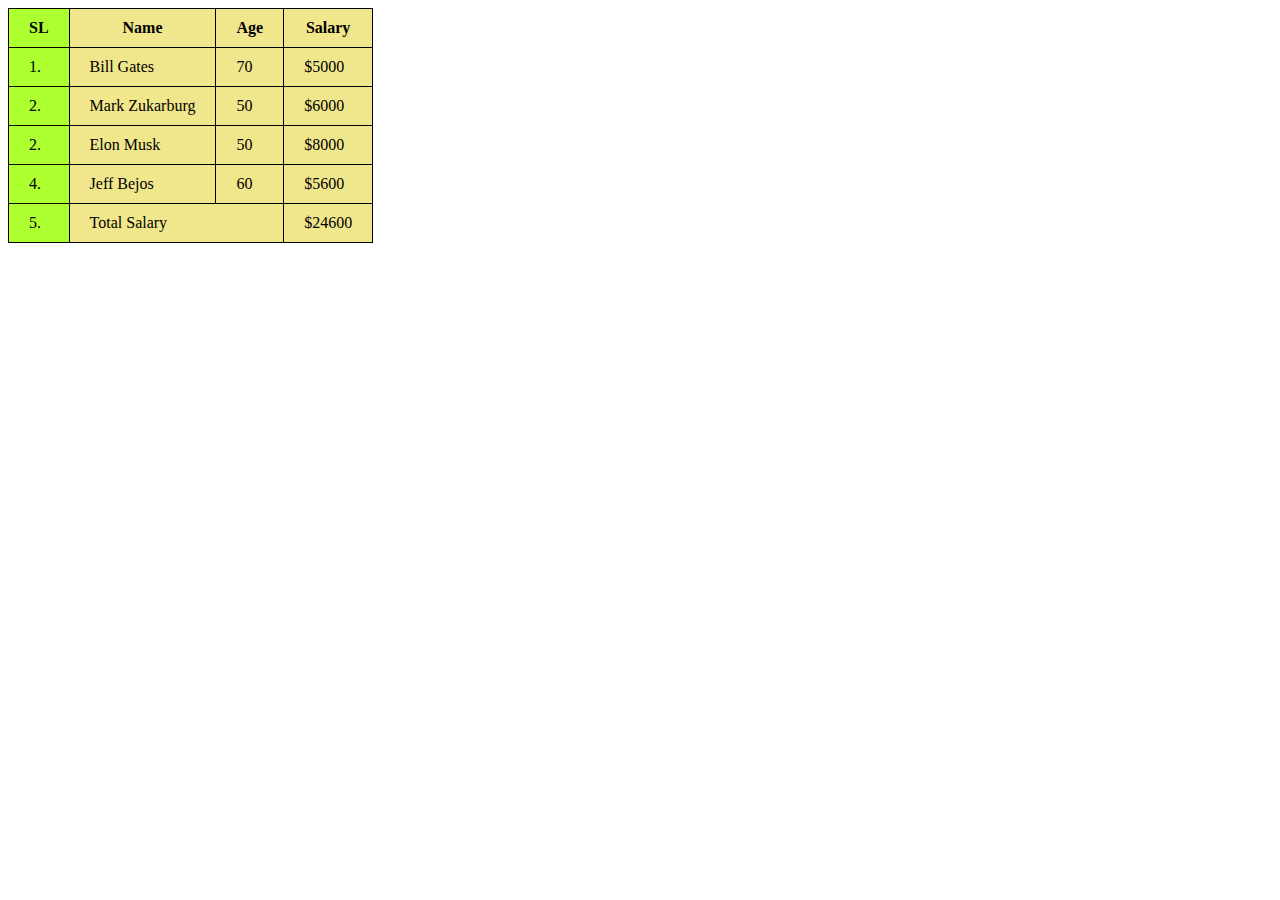
<file: Day-4-14-09-23/table/index.html>
<!DOCTYPE html>
<html lang="en">
<head>
    <meta charset="UTF-8">
    <meta name="viewport" content="width=device-width, initial-scale=1.0">
    <title>Table</title>
    <link rel="stylesheet" href="tableStyle.css">
</head>
<body>
    <table>
        <colgroup>
            <col style="background-color:#adff2f;">
            <col span="3" style="background-color:#f0e68c;">
        </colgroup>
        <thead>
            <tr>
                <th>SL</th>
                <th>Name</th>
                <th>Age</th>
                <th>Salary</th>
            </tr>
        </thead>
       <tbody>
        <tr>
            <td>1.</td> <!-- Sl no -->
            <td>Bill Gates</td> <!--Name-->
            <td>70</td> <!--Age-->
            <td>$5000</td> <!--Salary-->
        </tr>
        <tr>
            <td>2.</td>
            <td>Mark Zukarburg</td>
            <td>50</td>
            <td>$6000</td>
        </tr>
        <tr>
            <td>2.</td>
            <td>Elon Musk</td>
            <td>50</td>
            <td>$8000</td>
        </tr>
        <tr>
            <td>4.</td>
            <td>Jeff Bejos</td>
            <td>60</td>
            <td>$5600</td>
        </tr>
        <tr>
            <td>5.</td>
            <td colspan="2">Total Salary</td>
            <td>$24600</td>
        </tr>
       </tbody>
    </table>
</body>
</html>
</file>
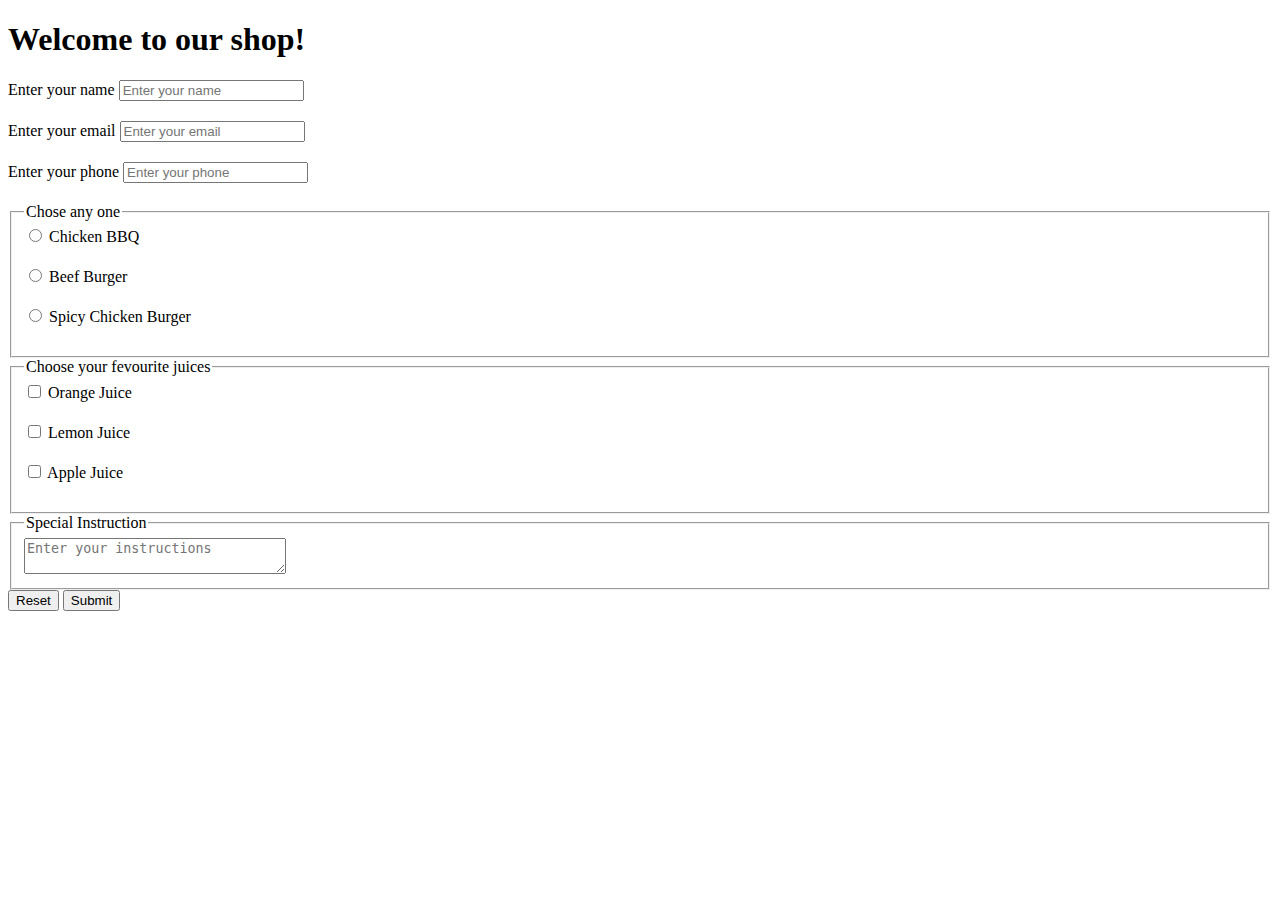
<file: Day-3-13-09-23/form.html>
<!DOCTYPE html>
<html lang="en">
<head>
    <meta charset="UTF-8">
    <meta name="viewport" content="width=device-width, initial-scale=1.0">
    <title>Form</title>
    <link rel="stylesheet" href="form-style.css">
</head>
<body>
    <h1 class="title">Welcome to our shop!</h1>
    <form action="">
        <label for="name">Enter your name
            <input id="name" type="text" placeholder="Enter your name ">
        </label>
        <label for="email">Enter your email
            <input id="email" type="email" placeholder="Enter your email ">
        </label>
        <label for="phone">Enter your phone
            <input id="phone" type="number" placeholder="Enter your phone ">
        </label>
        <fieldset>
            <legend>Chose any one</legend>
            <label for="chick-burger">
                <input type="radio" name="burger" id="chick-burger">
                Chicken BBQ
            </label>
            <label for="beef-burger">
                <input type="radio" name="burger" id="beef-burger">
                Beef Burger
            </label>
            <label for="spicy-burger">
                <input type="radio" name="burger" id="spicy-burger">
                Spicy Chicken Burger
            </label>
        </fieldset>
        <fieldset>
            <legend>Choose your fevourite juices</legend>
            <label for="orange-juice">
                <input type="checkbox" name="juice" id="orange-juice">
                Orange Juice
            </label>
            <label for="lemon-juice">
                <input type="checkbox" name="juice" id="lemon-juice">
                Lemon Juice
            </label>
            <label for="apple-juice">
                <input type="checkbox" name="juice" id="apple-juice">
                Apple Juice
            </label>
        </fieldset>
        <fieldset>
            <legend>Special Instruction</legend>
            <textarea name="instruction" id="instruction-area" cols="30" rows="2" placeholder="Enter your instructions"></textarea>
        </fieldset>
        <input type="reset" value="Reset">
        <input type="submit" value="Submit">
    </form>
</body>
</html>
</file>
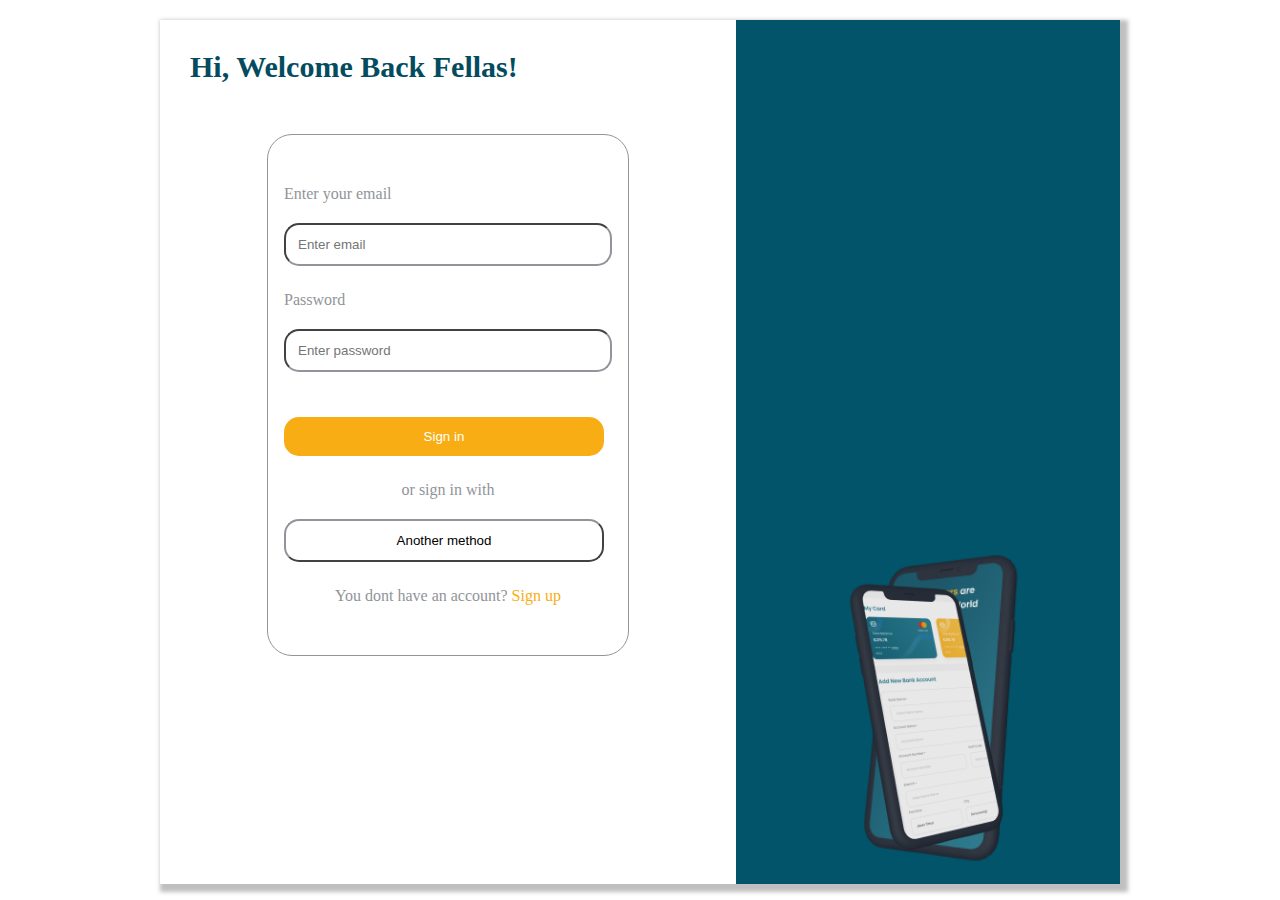
<file: Day-3-13-09-23/homepage.html>
<!DOCTYPE html>
<html lang="en">
<head>
    <meta charset="UTF-8">
    <meta name="viewport" content="width=device-width, initial-scale=1.0">
    <title>Home page</title>
    <link rel="stylesheet" href="homepage.css">
</head>
<body>
    <!-- body section  -->
    <section class="main-section">
        <div class="login-section">
            <h1 class="login-title">Hi, Welcome Back Fellas!</h1>
            <div class="form-container">
                <form action="">
                    <label for="email" class="form-label"> Enter your email <br>
                        <input type="email" name="" id="" placeholder="Enter email">
                    </label> <br>
                    <label for="" class="form-label">Password <br>
                        <input type="password" name="" id="" placeholder="Enter password">
                    </label>
                    <br>
                    <input id="signin-btn" type="submit" value="Sign in" class="form-button">
                    <br>
                    <p>or sign in with</p>
                    <input type="submit" name="" value="Another method" class="form-button">
                    <p>You dont have an account? <span id="span">Sign up</span></p>
                </form>
            </div>
        </div>
        <div class="display-section">
            <!-- <img src="phone-1.png" alt="">
            <img src="phone-2.png" alt=""> -->
        </div>
    </section>
</body>
</html>
</file>
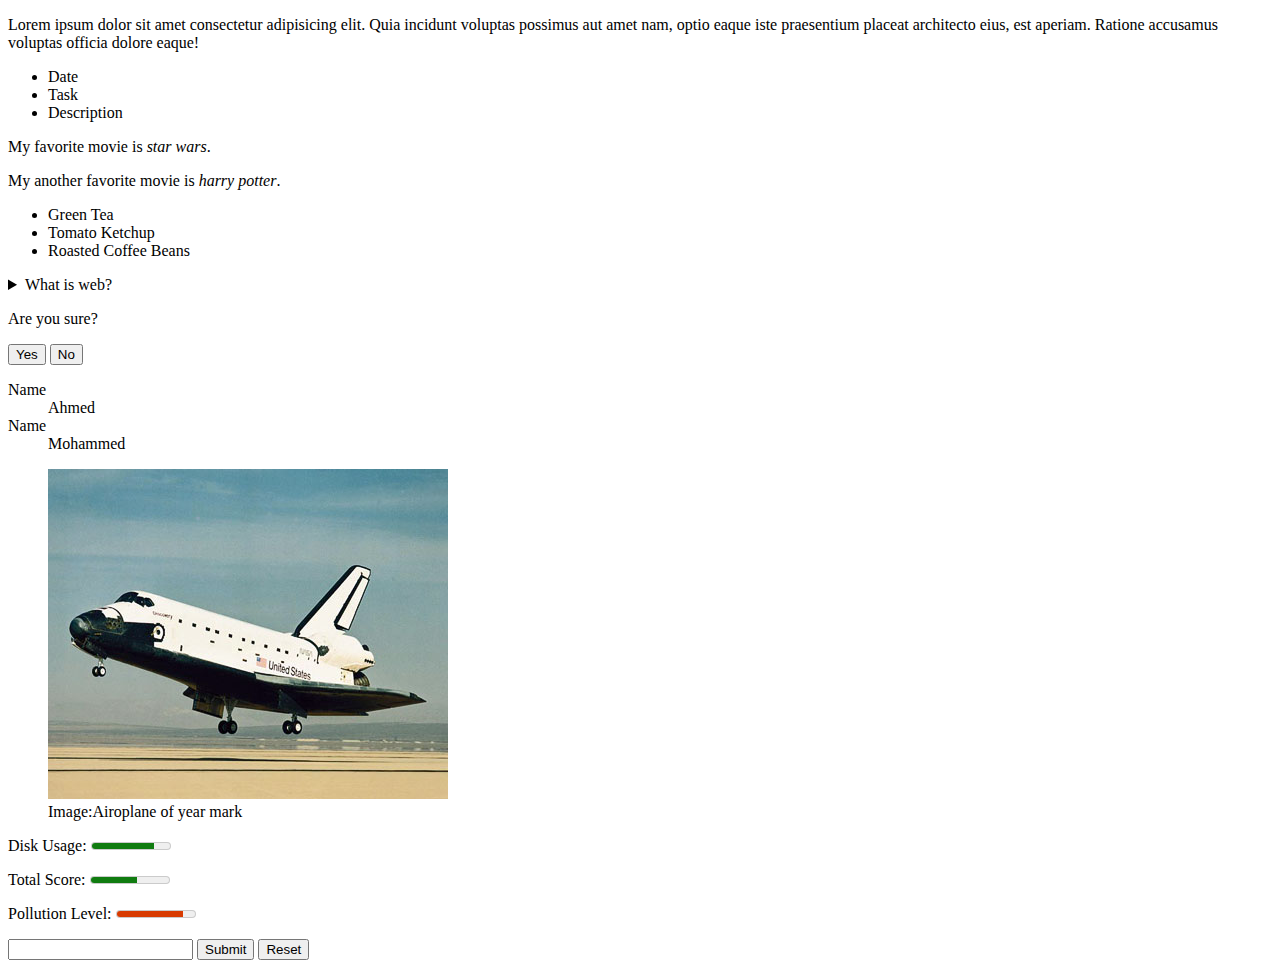
<file: Day-4-14-09-23/semanticTags.html>
<!DOCTYPE html>
<html lang="en">
    <head>
        <meta charset="UTF-8" />
        <meta name="viewport" content="width=device-width, initial-scale=1.0" />
        <title>Semantic tags</title>
        <style>
            data:hover::after {
                content: " (ID " attr(value) ")";
                font-size: 0.7em;
            }
            #num-input:focus{
                outline: none;
                color: blue;
            }
            button:hover{
                background-color: red;
                color: white;
                border-color: red;
            }
        </style>
    </head>
    <body>
        <p>
            Lorem ipsum dolor sit amet consectetur adipisicing elit. Quia
            incidunt voluptas possimus aut amet nam, optio eaque iste
            praesentium placeat architecto eius, est aperiam. Ratione accusamus
            voluptas officia dolore eaque!
        </p>
        <aside>
            <ul>
                <li>Date</li>
                <li>Task</li>
                <li>Description</li>
            </ul>
        </aside>
        <p>My favorite movie is <cite>star wars</cite>.</p>
        <p>My another favorite movie is <cite>harry potter</cite>.</p>

        <ul>
            <li><data value="204">Green Tea</data></li>
            <li><data value="205">Tomato Ketchup</data></li>
            <li><data value="206">Roasted Coffee Beans</data></li>
        </ul>

        <details>
            <summary>What is web?</summary>
            <p>
                Lorem ipsum dolor sit amet consectetur adipisicing elit. Quo,
                molestiae.
            </p>
        </details>
        <!-- <dialog> -->
        <p>Are you sure?</p>
        <button>Yes</button>
        <button>No</button>
        <!-- </dialog> -->
        <dl>
            <dt>Name</dt>
            <dd>Ahmed</dd>
            <dt>Name</dt>
            <dd>Mohammed</dd>
        </dl>
        <figure>
            <img src="images/discovery (1).jpg" alt="" />
            <figcaption>Image:Airoplane of year mark</figcaption>
        </figure>
        <p>Disk Usage: <meter value="0.8">80%</meter></p>
        <p>
            Total Score: <meter value="6" min="0" max="10">6 out of 10</meter>
        </p>
        <p>
            Pollution Level:
            <meter low="60" high="80" max="100" value="85">Very High</meter>
        </p>
        <input type="text" id="num-input">
        <button>Submit</button>
        <button value="reset">Reset</button>
    </body>
</html>
</file>
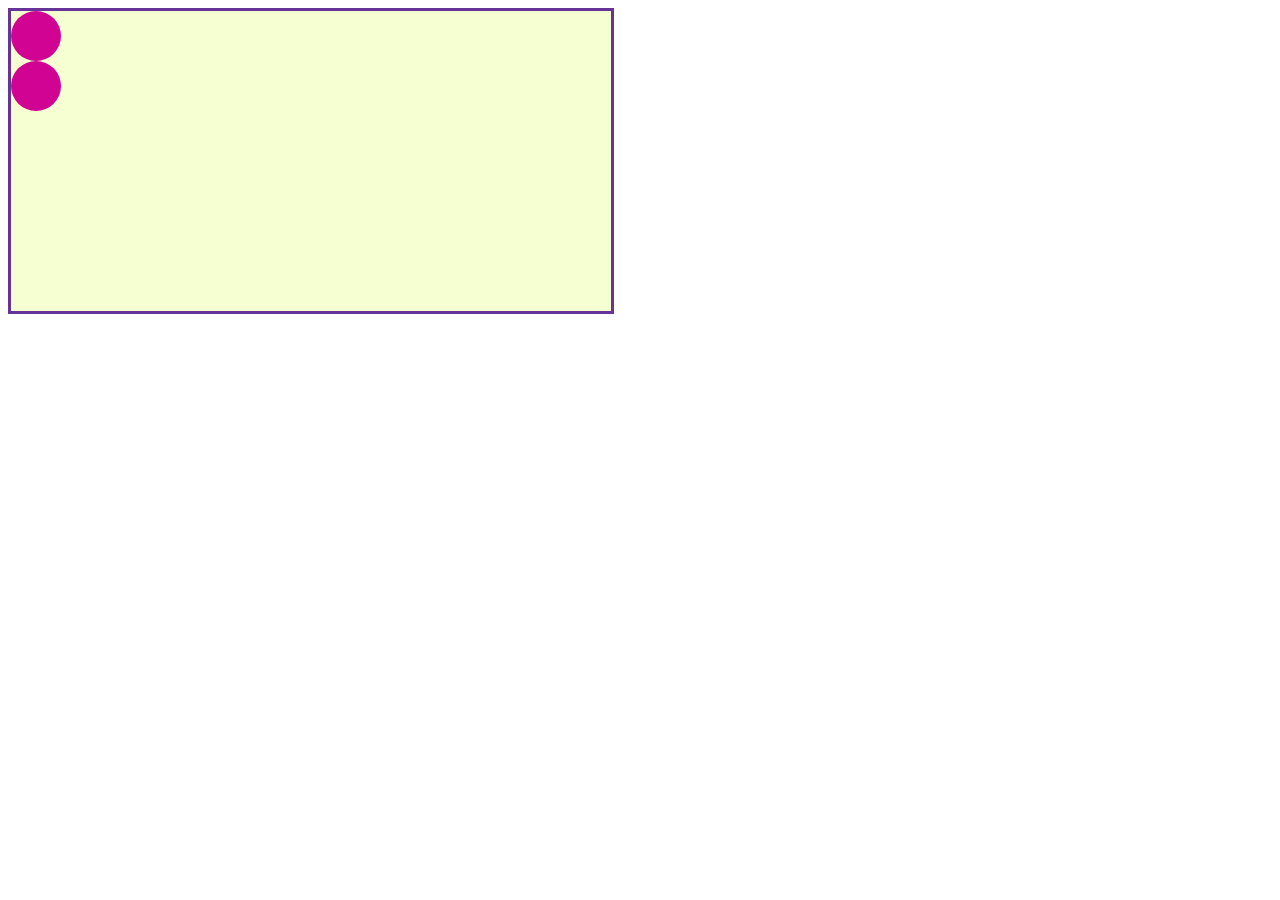
<file: Day-6-16-09-23/animation.html>
<!DOCTYPE html>
<html lang="en">
<head>
    <meta charset="UTF-8">
    <meta name="viewport" content="width=device-width, initial-scale=1.0">
    <title>Animation</title>
    <style>
        @keyframes jumping {
            0%{
                background: red;
                left: 0;
                top: 0;
            }
            25%{
                background: rgb(3, 35, 173);
                top: 250px;
                left: 100px;
            }
            50%{
                background: rgb(3, 216, 231);
                top: 0;
                left: 250px;
            }
            75%{
                background: rgb(234, 250, 4);
                top: 250px;
                left: 400px;

            }
            100%{
                background: rgb(38, 212, 3);
                left: 550px;
                top: 0;
            }
        }
        @keyframes jumping2 {
            0%{
                background: rgb(241, 237, 2);
                top: 200px;
                left: 100px;

                /* background: red;
                left: 0;
                top: -50px; */
            }
            25%{
                background: red;
                left: 0;
                top: -50px;
                /* background: rgb(241, 237, 2);
                top: 200px;
                left: 100px; */
            }
            50%{
                background: rgb(5, 223, 34);
                top: 200px;
                left: 400px;
                /* background: rgb(236, 3, 197);
                top: -50px;
                left: 250px; */
            }
            75%{
                background: rgb(236, 3, 197);
                top: -50px;
                left: 250px;

                /* background: rgb(5, 223, 34);
                top: 200px;
                left: 400px; */

            }
            100%{
                background: rgb(212, 3, 3);
                left: 550px;
                top: 200px;
            }
        }
    
        .stage{
            height: 300px;
            width: 600px;
            border: 3px solid rebeccapurple;
            background: rgb(245, 255, 209);
        }
        .ball{
            height: 50px;
            width: 50px;
            border-radius: 50%;
            background: rgb(209, 3, 147);
            position: relative;
            animation: jumping 3s ease-in-out 0.2s infinite alternate;
            animation-play-state: running;
        }
        .ball-2{
            height: 50px;
            width: 50px;
            border-radius: 50%;
            background: rgb(209, 3, 147);
            position: relative;
            animation: jumping2 3s ease-in-out 0.2s infinite alternate;
            animation-play-state: running;
        }
    </style>
</head>
<body>
    <div class="stage">
        <div class="ball"></div>
        <div class="ball-2"></div>
    </div>
    
</body>
</html>
</file>
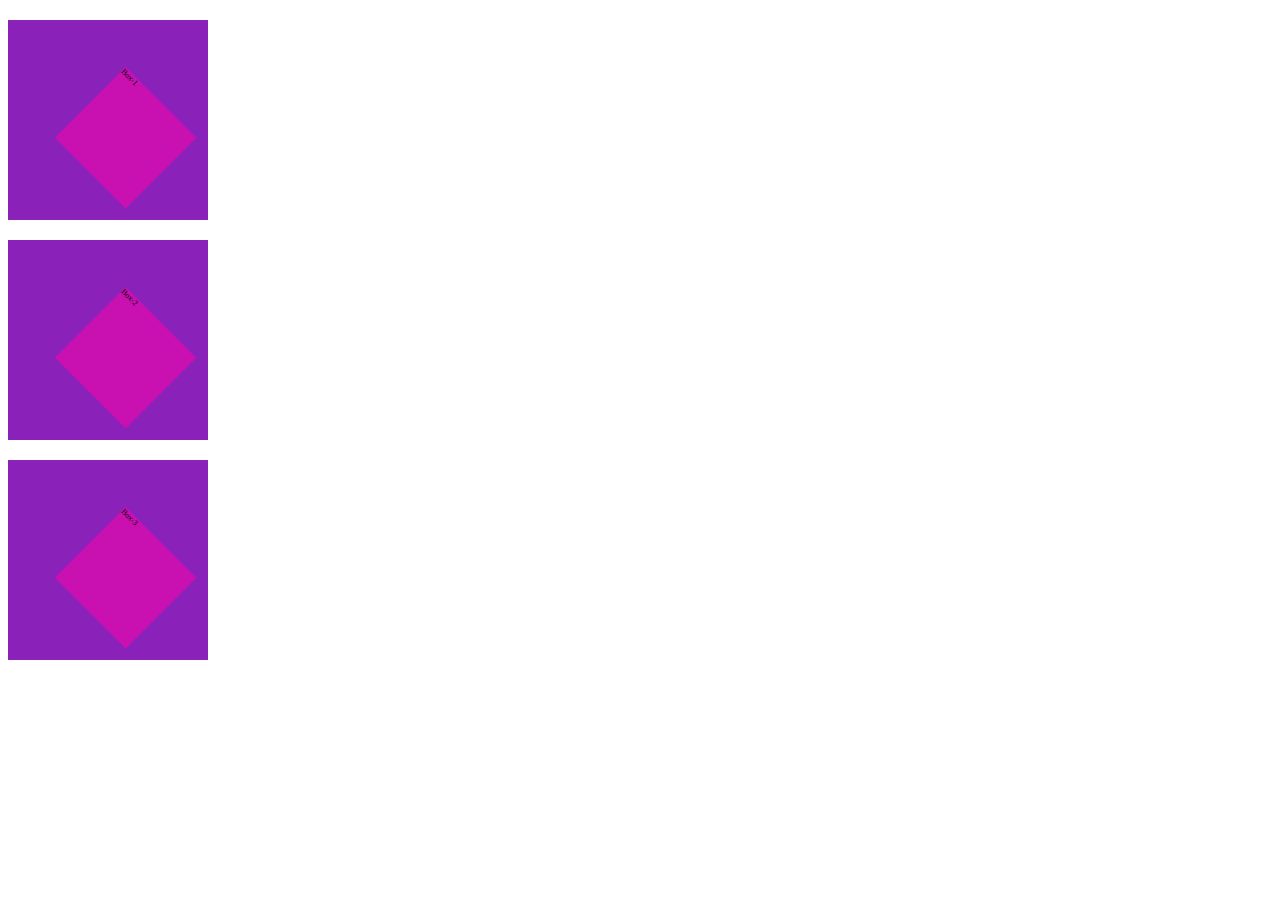
<file: Day-6-16-09-23/transform.html>
<!DOCTYPE html>
<html lang="en">
<head>
    <meta charset="UTF-8">
    <meta name="viewport" content="width=device-width, initial-scale=1.0">
    <title>Transform</title>
    <style>
        .container, .inner{
            width: 200px;
            height: 200px;
        }
        .container{
            background-color: rgb(138, 34, 185);
            margin-top: 20px;
        }
        .inner{
            background-color: rgb(201, 16, 176);
            transform: scale(0.5) rotate(45deg) translate(50px);
        }
    </style>
</head>
<body>
    <div class="box container">
        <div class="inner">Box-1</div>
    </div>
    <div class="box container">
        <div class="inner">Box-2</div>
    </div>
    <div class="box container">
        <div class="inner">Box-3</div>
    </div>
</body>
</html>
</file>
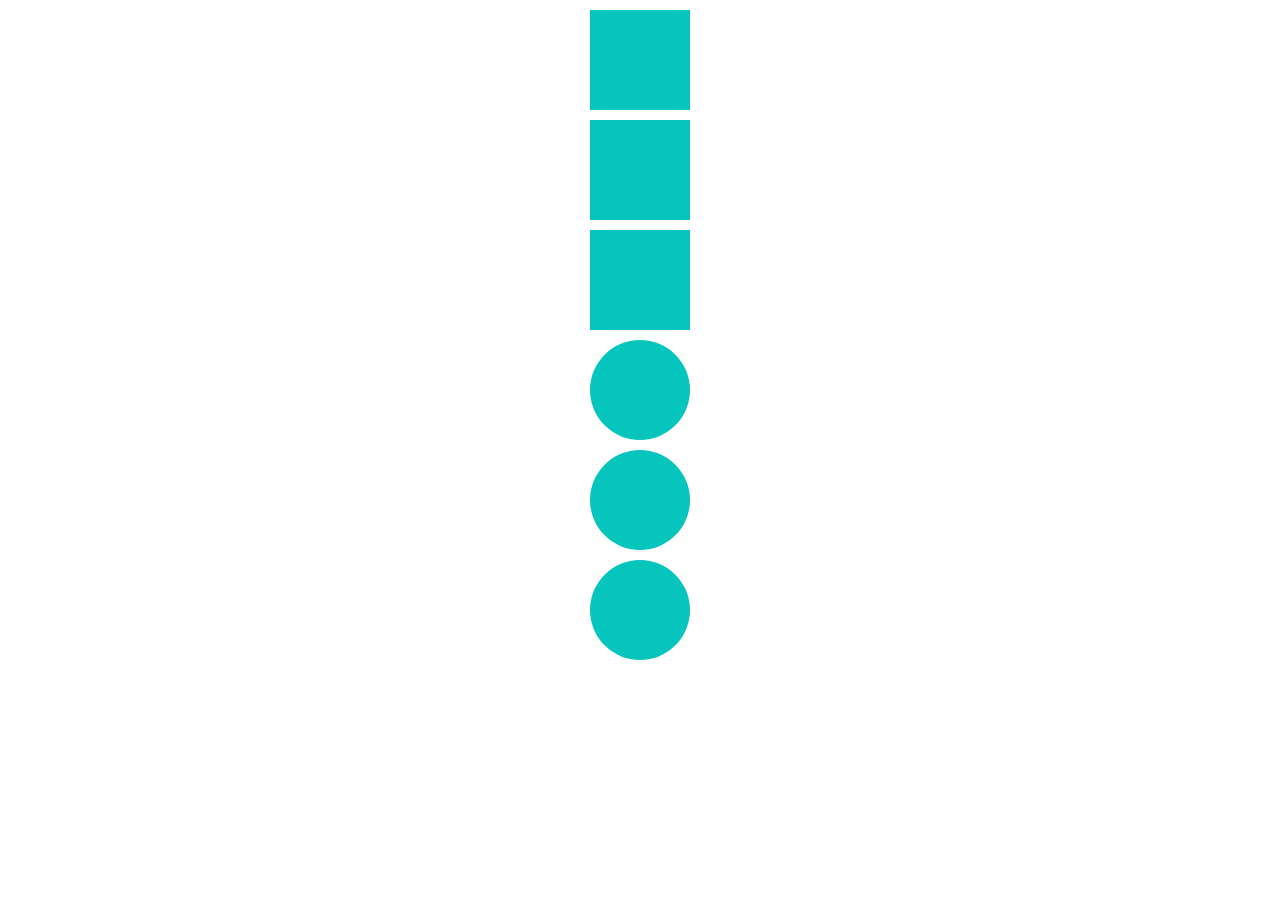
<file: Day-6-16-09-23/transition.html>
<!DOCTYPE html>
<html lang="en">
<head>
    <meta charset="UTF-8">
    <meta name="viewport" content="width=device-width, initial-scale=1.0">
    <title>Transition</title>
    <style>
        .box{
            color: white;
            margin: 10px auto;
            height: 100px;
            width: 100px;
            cursor: pointer;
            background: rgb(6, 197, 188);
            /* border-radius: 100px; */
            transition: height 1s ease 0.1s, width 1s ease 0.1s, transform 1s ease 0.1s, background 1s;
        }
        .box:hover{
            width: 110px;
            height: 110px;
            background: rgb(192, 32, 80);
            transform: rotate(360deg);
        }
        .box-2{
            color: white;
            margin: 10px auto;
            height: 100px;
            width: 100px;
            cursor: pointer;
            background: rgb(6, 197, 188);
            border-radius: 100px;
            transition: height 1s ease 0.1s, width 1s ease 0.1s, background 1s;
        }
        .box-2:hover{
            width: 200px;
            height: 200px;
            background: rgb(192, 32, 80);
        }
    </style>
</head>
<body>
    <div class="box">
       
    </div>
    <div class="box">
        
    </div>
    <div class="box">
      
    </div>
    <div class="box-2">
        
    </div>
    <div class="box-2">
        
    </div>
    <div class="box-2">
        
    </div>
</body>
</html>
</file>
<file: Day-4-14-09-23/table/tableStyle.css>
table{
    border-collapse: collapse;
}
th,td{
    border: 1px solid black;
    padding: 10px 20px;
}
</file>
<file: Day-3-13-09-23/form-style.css>
label{
    display: block;
    margin-bottom: 20px;
}
</file>
<file: Day-3-13-09-23/homepage.css>
@import url('https://fonts.googleapis.com/css2?family=Poppins:wght@200;300;400;500;600;800;900&display=swap');

:root{
    --poppins: font-family: 'Poppins', sans-serif;
    --title-text: #034B5E;
    --primary-text: #FFFFFF;
    --secondary-text: #919499;
    --highlight: #F8AD15;
    --bg-color: #015469;
}
*{
    margin: 0;
    padding: 0;
}
body{
    max-width: 75%;
    margin: auto;
    font-family: var(--poppins);
    box-shadow: 4px 4px 4px 4px rgba(0, 0, 0, 0.25);
    
}
.main-section{
    display: flex;
    justify-content: center;
    align-items: center;
    background-color: var(--bg-color);
    width: 100%;
    height: 96vh;
    margin-top: 20px;
}
.login-section{
    width: 60%;
    height: 100%;
    background-color: var(--primary-text);
}

.form-container{
    display: flex;
    justify-content: center;
    align-items: center;
    color: var(--secondary-text);
    border-style: solid;
    border-width: 1px;
    border-color: var(--secondary-text);
    padding: 50px;
    width: 45%;
    margin: auto;
    border-radius: 25px;
}
.form-container p{
    text-align: center;
}
input{
    width: 300px;
    padding: 12px;
    margin: 20px 0 25px 0;
    border-color: var(--secondary-text);
    border-radius: 15px;
}
#signin-btn{
    background-color: var(--highlight);
    border: none;
    color: var(--primary-text);
}
.form-button{
    background-color: var(--primary-text);
    width: 320px;
    border-radius: 15px;
}
#span{
    color: var(--highlight);
}
.login-title{
    color: var(--title-text);
    font-size: 30px;
    font-style: normal;
    font-weight: 700;
    margin: 30px 0 50px 30px;
}
.display-section{
    width: 40%;
    height: 100%;
   
    background-image: url('phone-1.png'), url('phone-2.png');
    background-repeat: no-repeat;
    /* transform: rotate(-5.377deg); */
    background-position: bottom;
    background-size: 100%;
    
}
</file>
